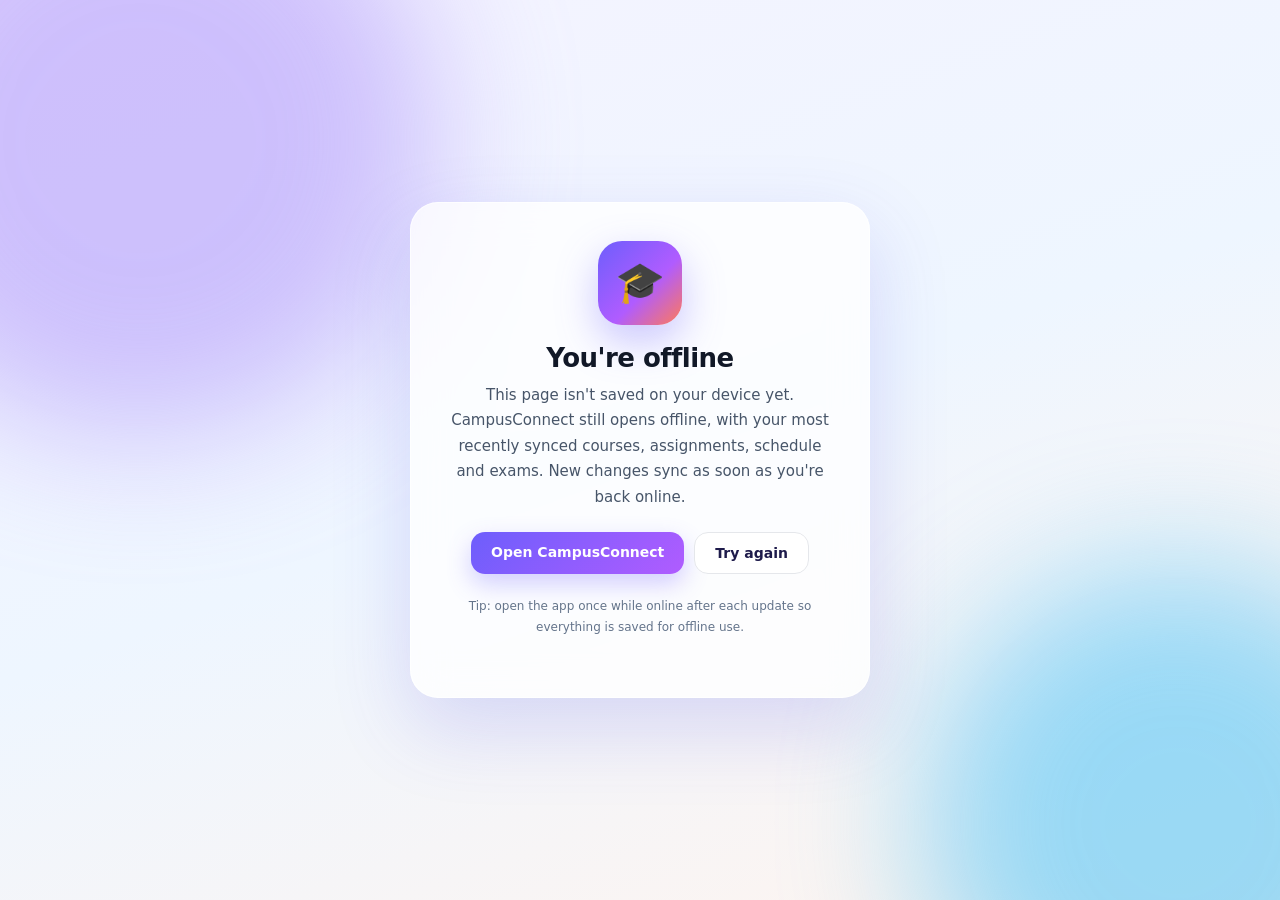
<file: offline.html>
<!DOCTYPE html>
<html lang="en">
<head>
<meta charset="UTF-8">
<meta name="viewport" content="width=device-width, initial-scale=1.0">
<meta name="theme-color" content="#6d5efc">
<title>CampusConnect · Offline</title>
<link rel="icon" href="icon.svg" type="image/svg+xml">
<style>
  :root{color-scheme:light dark}
  *{box-sizing:border-box}
  body{margin:0;min-height:100vh;display:grid;place-items:center;padding:24px;font-family:Inter,system-ui,-apple-system,"Segoe UI",sans-serif;color:#111827;background:linear-gradient(160deg,#f5f3ff,#eef6ff 50%,#fff4ee);overflow:hidden}
  .blob{position:fixed;border-radius:50%;filter:blur(70px);opacity:.5;animation:drift 18s ease-in-out infinite alternate}
  .b1{width:46vmax;height:46vmax;left:-12vmax;top:-12vmax;background:#a78bfa}
  .b2{width:40vmax;height:40vmax;right:-12vmax;bottom:-14vmax;background:#38bdf8;animation-delay:-6s}
  @keyframes drift{to{transform:translate(6vmax,5vmax) scale(1.12)}}
  .card{position:relative;max-width:460px;text-align:center;padding:38px 32px;border-radius:28px;background:rgba(255,255,255,.78);backdrop-filter:blur(18px);border:1px solid rgba(255,255,255,.7);box-shadow:0 30px 80px rgba(79,70,229,.18)}
  .mark{width:84px;height:84px;margin:0 auto 18px;border-radius:24px;background:linear-gradient(135deg,#6d5efc,#b05cff 58%,#ff7a59);display:grid;place-items:center;font-size:40px;box-shadow:0 16px 40px rgba(109,94,252,.35);animation:bob 4s ease-in-out infinite}
  @keyframes bob{50%{transform:translateY(-8px)}}
  h1{margin:0 0 10px;font-size:26px;letter-spacing:-.02em}
  p{margin:0 0 22px;color:#475569;line-height:1.7;font-size:15px}
  .actions{display:flex;flex-wrap:wrap;gap:10px;justify-content:center}
  a,button{font:inherit;font-weight:700;font-size:14px;border-radius:14px;padding:12px 20px;border:0;cursor:pointer;text-decoration:none}
  .primary{background:linear-gradient(135deg,#6d5efc,#b05cff);color:#fff;box-shadow:0 10px 24px rgba(109,94,252,.3)}
  .secondary{background:#fff;color:#1e1b4b;border:1px solid #e5e7eb}
  .tip{margin-top:22px;font-size:12px;color:#64748b}
  @media (prefers-color-scheme:dark){body{color:#f8fafc;background:linear-gradient(160deg,#070b18,#0c1030 55%,#150f2e)}.card{background:rgba(17,24,45,.72);border-color:rgba(148,163,184,.18)}p{color:#aab4c8}.secondary{background:#121a2d;color:#e2e8f0;border-color:#25304a}.tip{color:#94a3b8}.blob{opacity:.3}}
  @media (prefers-reduced-motion:reduce){*{animation:none!important}}
</style>
</head>
<body>
  <div class="blob b1"></div><div class="blob b2"></div>
  <main class="card">
    <div class="mark" aria-hidden="true">🎓</div>
    <h1>You're offline</h1>
    <p>This page isn't saved on your device yet. CampusConnect still opens offline, with your most recently synced courses, assignments, schedule and exams. New changes sync as soon as you're back online.</p>
    <div class="actions">
      <a class="primary" href="./">Open CampusConnect</a>
      <button class="secondary" onclick="location.reload()">Try again</button>
    </div>
    <p class="tip">Tip: open the app once while online after each update so everything is saved for offline use.</p>
  </main>
  <script>addEventListener('online',()=>location.href='./')</script>
</body>
</html>
</file>
